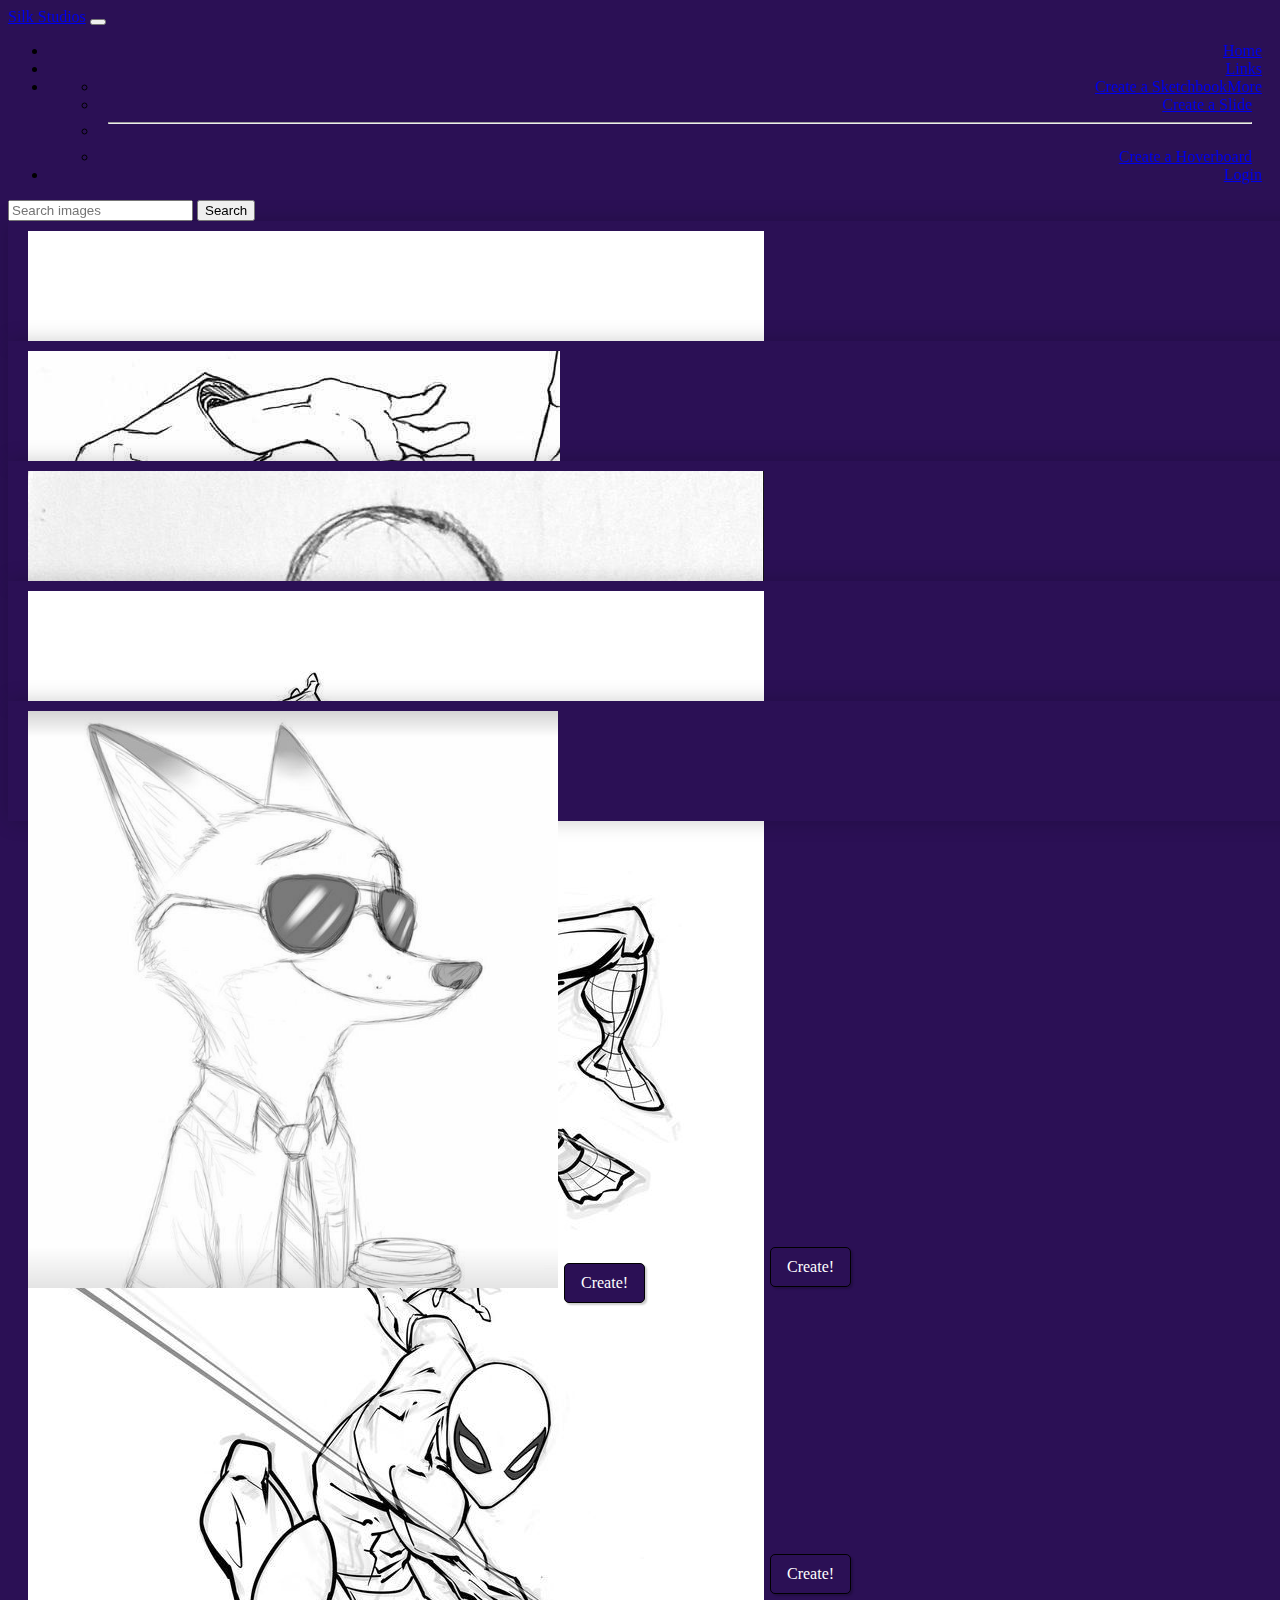
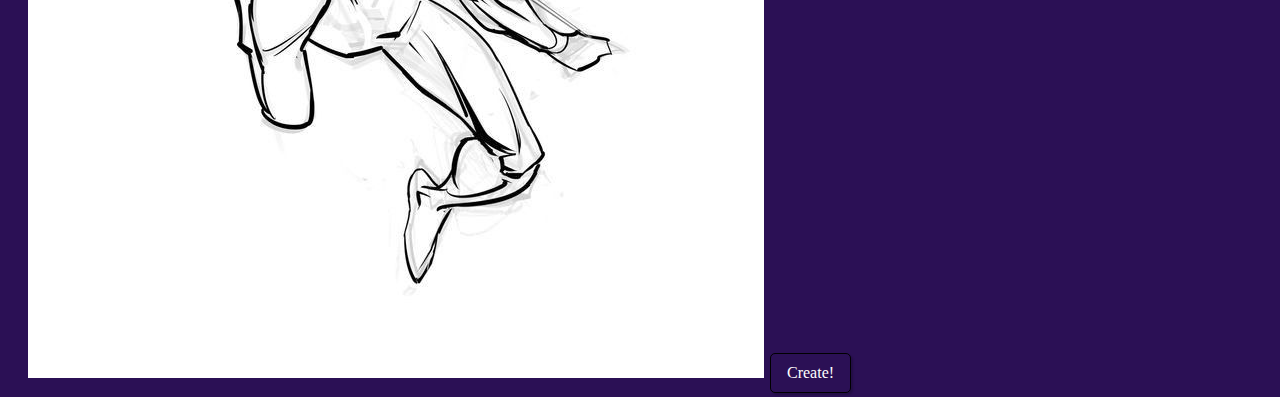
<file: FE-Project--main/Changed/Silk_change-main/Silk_change-main/Silk-Studios-main/FE-Project--main/HTML CSS PROJECT/index.html>
<!DOCTYPE html>
<html lang="en">
<head>
    <meta charset="UTF-8">
    <meta http-equiv="X-UA-Compatible" content="IE=edge">
    <meta name="viewport" content="width=device-width, initial-scale=1.0">
    <title>Silk Studios</title>
    <link rel="stylesheet" href="style.css">
    <link rel="stylesheet" href=""><link href="https://cdn.jsdelivr.net/npm/bootstrap@5.3.0-alpha3/dist/css/bootstrap.min.css" rel="stylesheet" integrity="sha384-KK94CHFLLe+nY2dmCWGMq91rCGa5gtU4mk92HdvYe+M/SXH301p5ILy+dN9+nJOZ" crossorigin="anonymous">
    <script src="https://cdn.jsdelivr.net/npm/bootstrap@5.3.0-alpha3/dist/js/bootstrap.bundle.min.js" integrity="sha384-ENjdO4Dr2bkBIFxQpeoTz1HIcje39Wm4jDKdf19U8gI4ddQ3GYNS7NTKfAdVQSZe" crossorigin="anonymous"></script>
</head>
<style>
  body {
      animation: fadeInAnimation ease 3s;
      animation-iteration-count: 1;
      animation-fill-mode: forwards;
  }

  @keyframes fadeInAnimation {
      0% {
          opacity: 0;
      }

      100% {
          opacity: 1;
      }
  }
</style>
<body>
  
    <!---Navigation-->
    
    <section id = "nav-bar" >
      <nav class="navbar navbar-expand-lg navbar-dark bg-dark">
        <div class="container">
            <a class="navbar-brand" href="#">Silk Studios</a>
            <button class="navbar-toggler" type="button" data-bs-toggle="collapse" data-bs-target="#navbarSupportedContent" aria-controls="navbarSupportedContent" aria-expanded="false" aria-label="Toggle navigation">
                <span class="navbar-toggler-icon"></span>
            </button>
            <div class="collapse navbar-collapse" id="navbarSupportedContent">
                <ul class="navbar-nav ms-auto mb-2 mb-lg-0">
                    <li class="nav-item">
                        <a class="nav-link" aria-current="page" href="./Mainindex.html">Home</a>
                    </li>
                    <li class="nav-item">
                        <a class="nav-link" href="#">Links</a>
                    </li>
                    <li class="nav-item dropdown">
                        <a class="nav-link dropdown-toggle" href="#" id="navbarDropdown" role="button" data-bs-toggle="dropdown" aria-expanded="false">
                            More
                        </a>
                        <ul class="dropdown-menu" aria-labelledby="navbarDropdown">
                            <li><a class="dropdown-item" href="#">Create a Sketchbook</a></li>
                            <li><a class="dropdown-item" href="#">Create a Slide</a></li>
                            <li><hr class="dropdown-divider"></li>
                            <li><a class="dropdown-item" href="#">Create a Hoverboard</a></li>
                        </ul>
                    </li>
                    <li class="nav-item">
                        <a class="nav-link" href="./login.html">Login</a>
                    </li>
                </ul>
                <form class="d-flex" action="https://www.google.com/search?tbm=isch" method="GET" target="_blank">
                  <input class="form-control me-2" type="search" name="q" placeholder="Search images" aria-label="Search">
                  <button class="btn btn-outline-light" type="submit">Search</button>
              </form>
              
            </div>
        </div>
    </nav>
    
        </section>

        <section id = "scroller">
          
          
          </div>
        </section>
          <!---cards--->
        
          <section id ="---cards---">
            <div class="container">
              <div class="card">
                <img src="ghost.jpg">
                <a href="#" class="button_z ">Create!

                </a>
              </div>
              <div class="card">
                <img src="suit-1.jfif">
                <a href="#" class="button_z">Create!

                </a>
              </div>
              <div class="card">
                <img src="ninja-1.jfif">
                <a href="#" class="button_z">Create!

                </a>
              </div>
              <div class="card">
                <img src="spiderman-2.jfif">
                <a href="#" class="button_z">Create!

                </a>
              </div>
              <div class="card">
                <img src="fox-1.png">
                <a href="#" class="button_z">Create!

                </a>

            </section>
<script src="script.js"></script>
<body>
</body>

    </div>
    
</body>
</html>
</file>
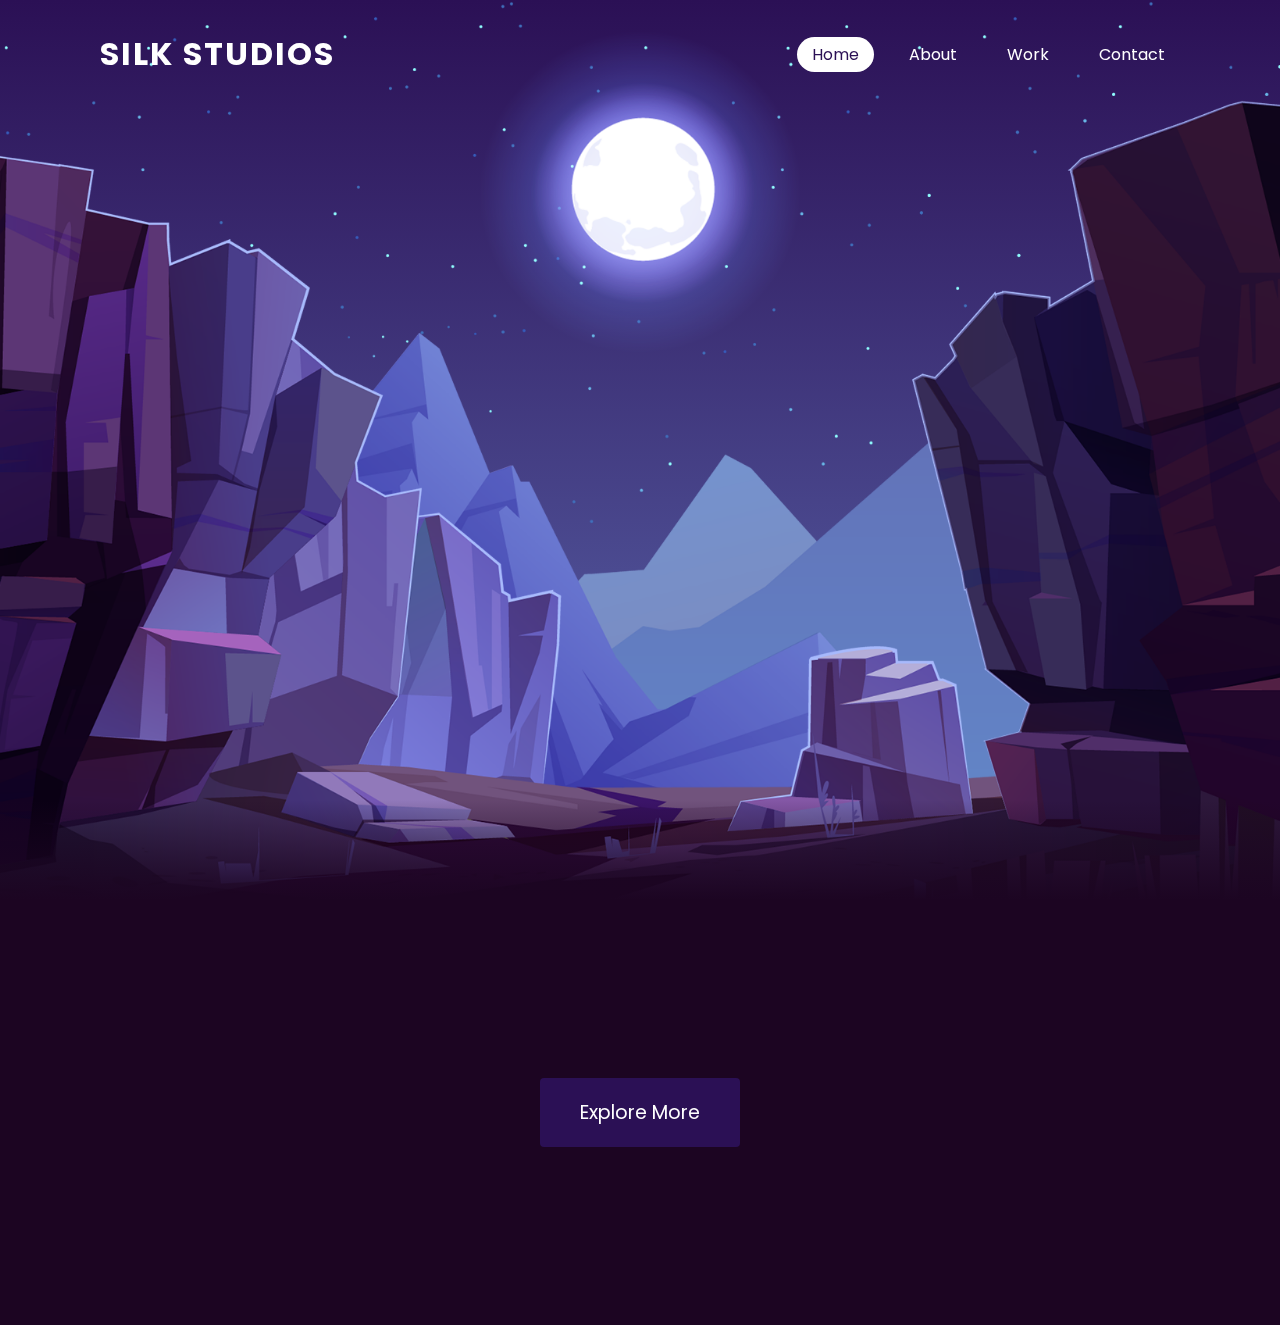
<file: FE-Project--main/HTML CSS PROJECT/Mainindex.html>
<!doctype html>
<html>
    <head>
        <title>Silk studios/main</title>
        <link rel="stylesheet" type="text/css" href="styleP.css">
    </head>
    <body>
        <header>
            <a href="#" class="logo">Silk Studios</a>
            <ul>
                <li><a href="#" class="active">Home</a></li>
                <li><a href="#">About</a></li>
                <li><a href="#">Work</a></li>
                <li><a href="#">Contact</a></li>
            </ul>
        </header>
        <section>
            <img src="stars.png" id="stars">
            <img src="moon.png" id="moon">
            <img src="mountains_behind.png" id="mountains_behind">
            <h2 id="text">Silk Studios</h2>
            <img src="mountains_front.png" id="mountains_front">
        </section>

        <div class="sec" id="sec">

            <style>
                .container {
                  display: flex;
                  justify-content: center;
                  align-items: center;
                  height: 25vh; /* or any other desired height */
                }
              
                .button {
                  border-radius: 4px;
                  background-color: #2b1055;
                  border: none;
                  color: #FFFFFF;
                  text-align: center;
                  font-size: 19px;
                  padding: 20px;
                  width: 200px;
                  transition: all 0.2s;
                  cursor: pointer;
                  margin: 5px;
                }
              
                .button span {
                  cursor: pointer;
                  display: inline-block;
                  position: relative;
                  transition: 0.5s;
                }
              
                .button span:after {
                  content: '\00bb';
                  position: absolute;
                  opacity: 0;
                  top: 0;
                  right: -50px;
                  transition: 0.5s;
                }
              
                .button:hover span {
                  padding-right: 25px;
                }
              
                .button:hover span:after {
                  opacity: 1;
                  right: 0;
                }
              </style>
              
              <div class="container">
                <a href="index.html">
                <button class="button"><span>Explore More </span></button>
                </a>
              </div>

        </div>
        <script>
            let stars = document.getElementById('stars');
            let moon = document.getElementById('moon');
            let mountains_behind = document.getElementById('mountains_behind');
            let text = document.getElementById('text');
            let btn = document.getElementById('btn');
            let mountains_front = document.getElementById('mountains_front');
            let header = document.querySelector('header');

            window.addEventListener('scroll', function() {
                let value = window.scrollY;
                stars.style.left = value * 0.25 + 'px';
                moon.style.top = value * 1.05 + 'px';
                mountains_behind.style.top = value * 0.5 + 'px';
                mountains_front.style.top = value * 0 + 'px';
                text.style.marginRight = value * 4 + 'px';
                text.style.marginTop = value * 1.5 + 'px';
                btn.style.marginTop = value * 1.5 + 'px';
                header.style.top = value * 0.5 + 'px';
            })
        </script>
    </body>
</html>
</file>
<file: FE-Project--main/Changed/Silk_change-main/Silk_change-main/Silk-Studios-main/FE-Project--main/HTML CSS PROJECT/style.css>
#nav-bar
{
    position: sticky;
    top : 0;
    z-index: 10;
}
.navbar-nav li 
{
    padding: 0 10px;
}

.navbar-nav li a
{
    float: right;
    text-align: left;
}
#nav-bar ul li a:hover
{
    color:#2b1055;
}
.nav-bar{
    background:#2b1055;
}



.card {
    
    float: left;
    
    padding: 10px 3px;
    border:#2b1055;
    width: 100x;
    height:  100px;
    /*setting width for each and every card element as well as -10px for removing the margin width for 5 elements*/
    width: 100%;
    align-items: center;
    color: black;
    }
    
    
    /*first element*/
    
    .container .card:first-child {
    margin-left: 0;
    }
    
    
    /*last element of the first row*/
    
    .container .card:nth-child(5n) {
    margin-right: 0;
    }
    
    
    /*first-element of the 2nd row*/
    
    .container .card:nth-child(5n+1) {
    margin-left: 0;
    }
    
    
    /*last element*/
    
    .container .card:last-child {
    margin-right: 0;
    }
    

    .card {
        padding-left: 20px;
        padding-right: 20px;
        box-shadow: 0 0px 20px 0 rgba(0,0,0,0.2);
        background-color:#2b1055;
        transition: 0.3s;
     }
     body {
        background-color:#2b1055;
      }
.button_z {
    border: 1px solid black;
    padding: 10px 20px;
    background-color:#2b1055 ;
    border-radius: 5px;
    box-shadow: 2px 2px 2px rgba(0, 0, 0, 0.2);
    background-color: #2b1055;
    color: white;
    font-weight: 500;
    padding: 10px 16px;
    cursor: pointer;
    text-align: center;
    text-decoration: none;
    display: inline-block;
    font-size: 16px;
    margin: 4px 2px;
    transition-duration: 0.4s;
  
      }
    
.button_nav {
    background-color: #2b1055;
    color: white;
    font-weight: 500;
    padding: 8px 16px;
    border: none;
    cursor: pointer;
    text-align: center;
    text-decoration: none;
    display: inline-block;
    font-size: 16px;
    margin: 4px 2px;
    transition-duration: 0.4s;
}

.btn-login {
    background-color: #2b1055;
    color: white;
    font-weight: 500;
    padding: 8px 16px;
    border: none;
    cursor: pointer;
    text-align: center;
    text-decoration: none;
    display: inline-block;
    font-size: 16px;
    margin: 4px 2px;
    transition-duration: 0.4s;
  }

  .btn-login:hover {
    background-color: #4c1d73;
  }
</file>
<file: FE-Project--main/HTML CSS PROJECT/styleP.css>
@import url('https://fonts.googleapis.com/css?family=Poppins:300,400,500,600,700,800,900&display=swap');
*
{
    margin: 0;
    padding: 0;
    box-sizing: border-box;
    font-family: 'Poppins', sans-serif;
    scroll-behavior: smooth;
}
body
{
    min-height: 100vh;
    overflow-x: hidden;
    background: linear-gradient(#2b1055,#7597de);
}
header
{
    position: absolute;
    top: 0;
    left: 0;
    width: 100%;
    padding: 30px 100px;
    display: flex;
    justify-content: space-between;
    align-items: center;
    z-index: 10000;
    
}
header .logo
{
    color: #ffff;
    font-weight: 700;
    text-decoration: none;
    font-size: 2em;
    text-transform: uppercase;
    letter-spacing: 2px;

}
header ul
{
    display: flex;
    justify-content: center;
    align-items: center;
}
header ul li
{
    list-style: none;
    margin-left: 20px;
}
header ul li a
{
    text-decoration: none;
    padding: 6px 15px;
    color: #fff;
    border-radius: 20px;
}
header ul li a:hover , header ul li a.active
{
    background: #fff;
    color: #2b1055;
}
section
{
    position: relative;
    width: 100%;
    height: 100vh;
    padding: 100px;
    display: flex;
    justify-content: center;
    align-items: center;
    overflow: hidden;
}
section::before
{
    content: '';
    position: absolute;
    bottom: 0;
    width: 100%;
    height: 100px;
    background: linear-gradient(to top,#1c0522,transparent);
    z-index: 1000;
}
section img 
{
    position: absolute;
    top: 0;
    left: 0;
    width: 100%;
    height: 100%;
    object-fit: cover;
}
section img#moon
{
    mix-blend-mode: screen;
    
}
section img#mountains_front
{
    z-index: 10;
}
#text
{
    position: absolute;
    color: #fff;
    right: -350px;
    white-space: nowrap;
    font-size: 7.5vw;
    z-index: 9;
    
}
#btn
{
    text-decoration: none;
    padding: 8px 30px;
    display: inline-block;
    border-radius: 40px;
    background: #fff;
    color: #2b1055;
    font-size: 1.5em;
    transform: translateY(100px);
}
.sec
{
    position: relative;
    padding: 100px;
    background: #1c0522;

}
.sec h2 
{
    font-size: 3.5em;
    margin-bottom: 10px;
    color: #fff;
}
.sec p
{
    font-size: 1em;
    color: #fff;
}
</file>
